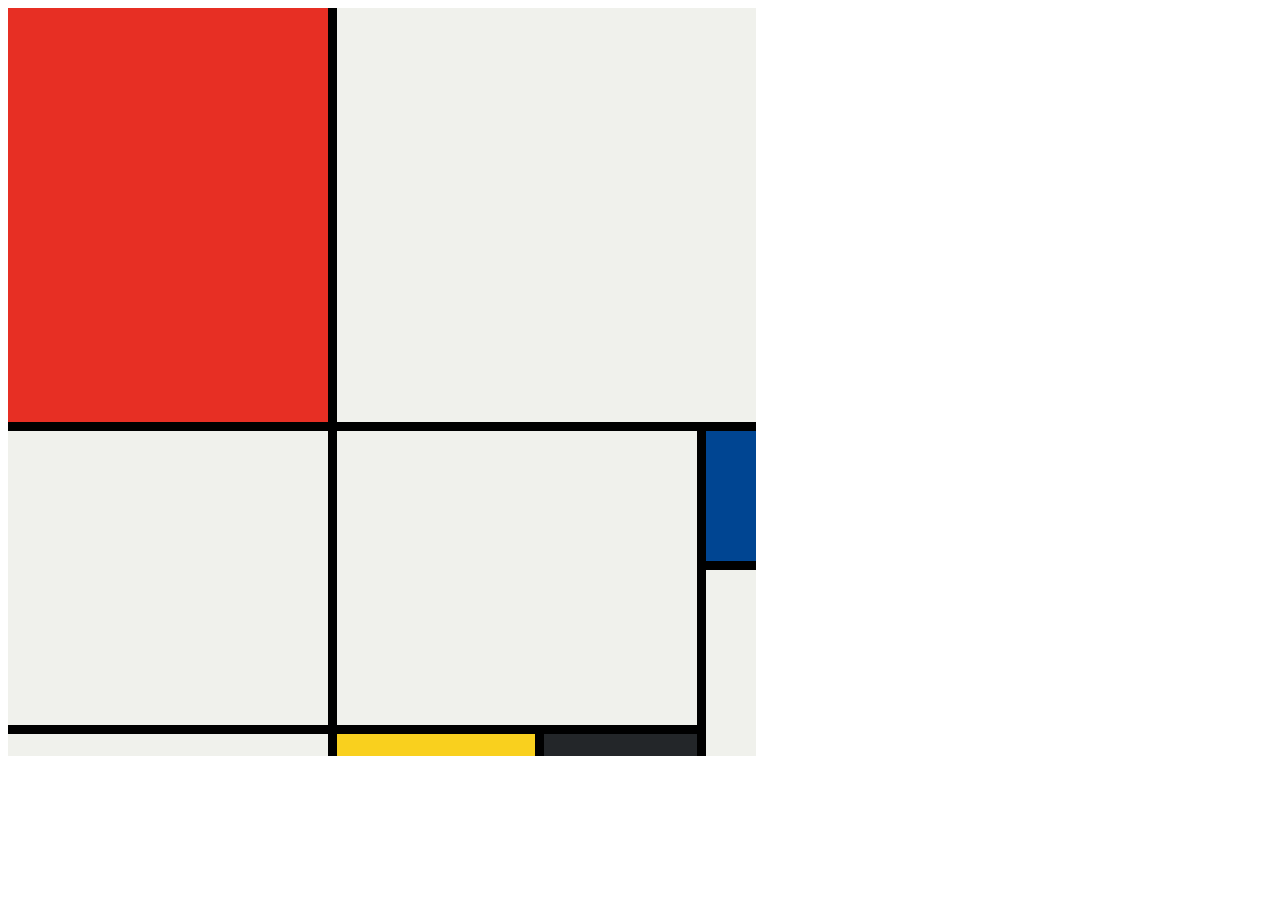
<file: index.html>
<!DOCTYPE html>
<html lang="en">

<head>
  <meta charset="UTF-8">
  <meta name="viewport" content="width=device-width, initial-scale=1.0">
  <link rel="shortcut icon" href="./goal.png" type="image/x-icon">
  <title>Mondrian Project </title>
  <style>

    

    .Main-Container{
      margin: 0%;
      padding: 0%;
      height: 748px;
      width: 748px;
      background-color: black;
      display: grid;
      grid-template-columns: 320px 198px 153px 50px;
      grid-template-rows: 414px 130px 155px 22px;
      gap: 9px;
    }
    
    .child1{
      background-color: #E72F24;
    }
    .child2{
      background-color: #F0F1EC ;
      grid-column: span 3;
    }
    .child3{
      background-color: #F0F1EC;
      grid-row: span 2;
    }
    .child4{
      background-color: #F0F1EC;
      grid-area: span 2;
      grid-column: span 2;
    }
    .child5{
      background-color: #004592;
      gap: 10px;
    }
    .child6{
      background-color: #F0F1EC;
      grid-row: span 2;
    }
    .child7{
      background-color: #F0F1EC;
    }
    .child8{
      background-color: #F9D01E;
    }
    .child9{
      background-color: #232629;
    }

    
  </style>
</head>

<body>
  <div class="Main-Container">
    <div class="child1"></div>
    <div class="child2"></div>
    <div class="child3"></div>
    <div class="child4"></div>
    <div class="child5"></div>
    <div class="child6"></div>
    <div class="child7"></div>
    <div class="child8"></div>
    <div class="child9"></div>
    
  </div>

</body>

</html>
</file>
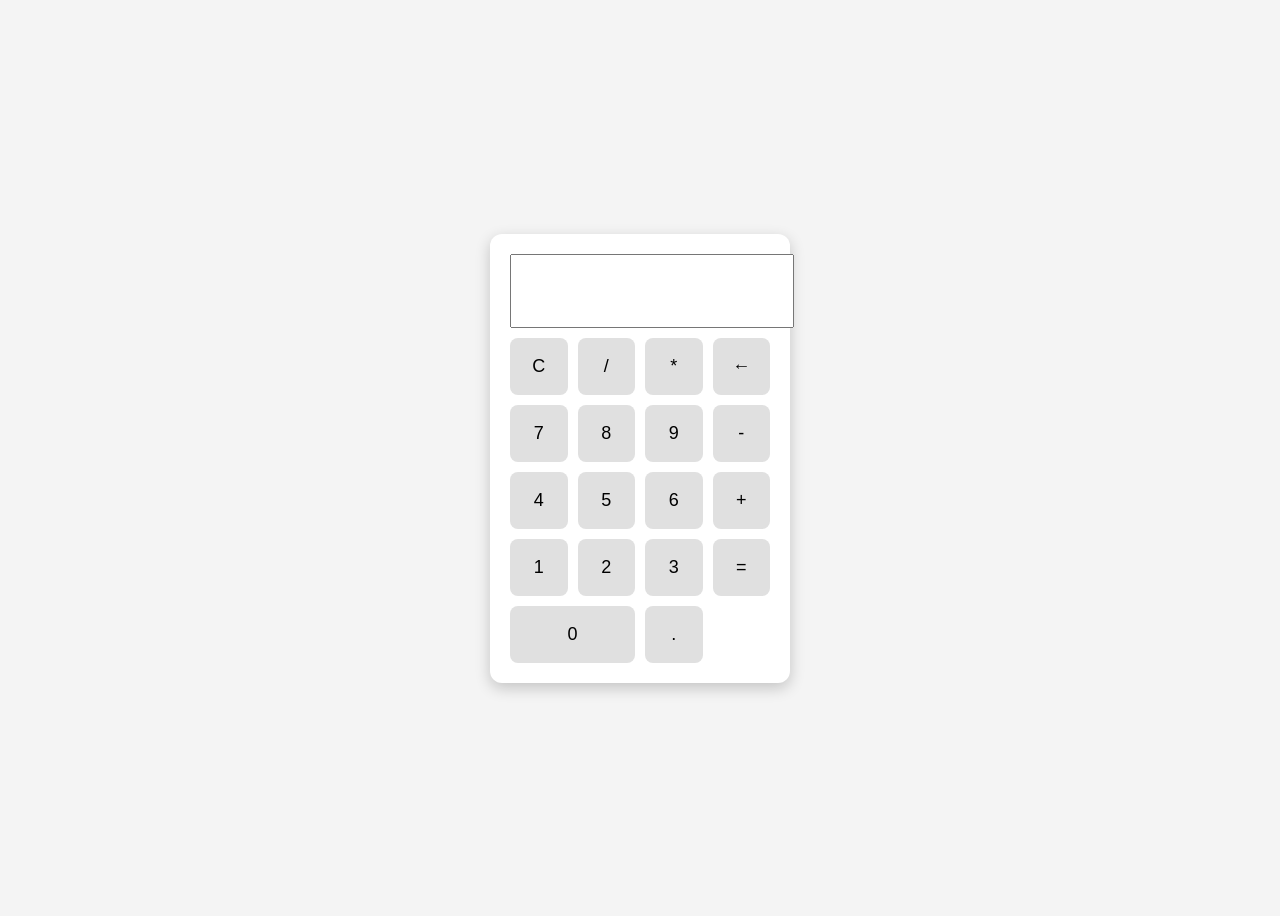
<file: Calculator/index.html>
<!DOCTYPE html>
<html lang="en">

<head>
    <meta charset="UTF-8">
    <title>Keyboard Calculator</title>
    <link rel="stylesheet" href="style.css">
</head>

<body>

    <div class="calculator">
        <input type="text" id="display" readonly />

        <div class="buttons">
            <button onclick="clearDisplay()">C</button>
            <button onclick="appendValue('/')">/</button>
            <button onclick="appendValue('*')">*</button>
            <button onclick="deleteLast()">←</button>

            <button onclick="appendValue('7')">7</button>
            <button onclick="appendValue('8')">8</button>
            <button onclick="appendValue('9')">9</button>
            <button onclick="appendValue('-')">-</button>

            <button onclick="appendValue('4')">4</button>
            <button onclick="appendValue('5')">5</button>
            <button onclick="appendValue('6')">6</button>
            <button onclick="appendValue('+')">+</button>

            <button onclick="appendValue('1')">1</button>
            <button onclick="appendValue('2')">2</button>
            <button onclick="appendValue('3')">3</button>
            <button onclick="calculate()">=</button>

            <button class="zero" onclick="appendValue('0')">0</button>
            <button onclick="appendValue('.')">.</button>
        </div>
    </div>

    <script src="./script.js"></script>
</body>
</file>
<file: Calculator/style.css>
body {
  background: #f4f4f4;
  display: flex;
  height: 100vh;
  justify-content: center;
  align-items: center;
  font-family: Arial, sans-serif;
}

.calculator {
  background: #fff;
  padding: 20px;
  border-radius: 12px;
  box-shadow: 0 5px 15px rgba(0,0,0,0.2);
  width: 260px;
}

#display {
  width: 100%;
  height: 50px;
  font-size: 24px;
  text-align: right;
  margin-bottom: 10px;
  padding: 10px;
}

.buttons {
  display: grid;
  grid-template-columns: repeat(4, 1fr);
  gap: 10px;
}

button {
  padding: 18px;
  font-size: 18px;
  border: none;
  background: #e0e0e0;
  border-radius: 8px;
  cursor: pointer;
}

button:hover {
  background: #d0d0d0;
}

.zero {
  grid-column: span 2;
}
</file>
